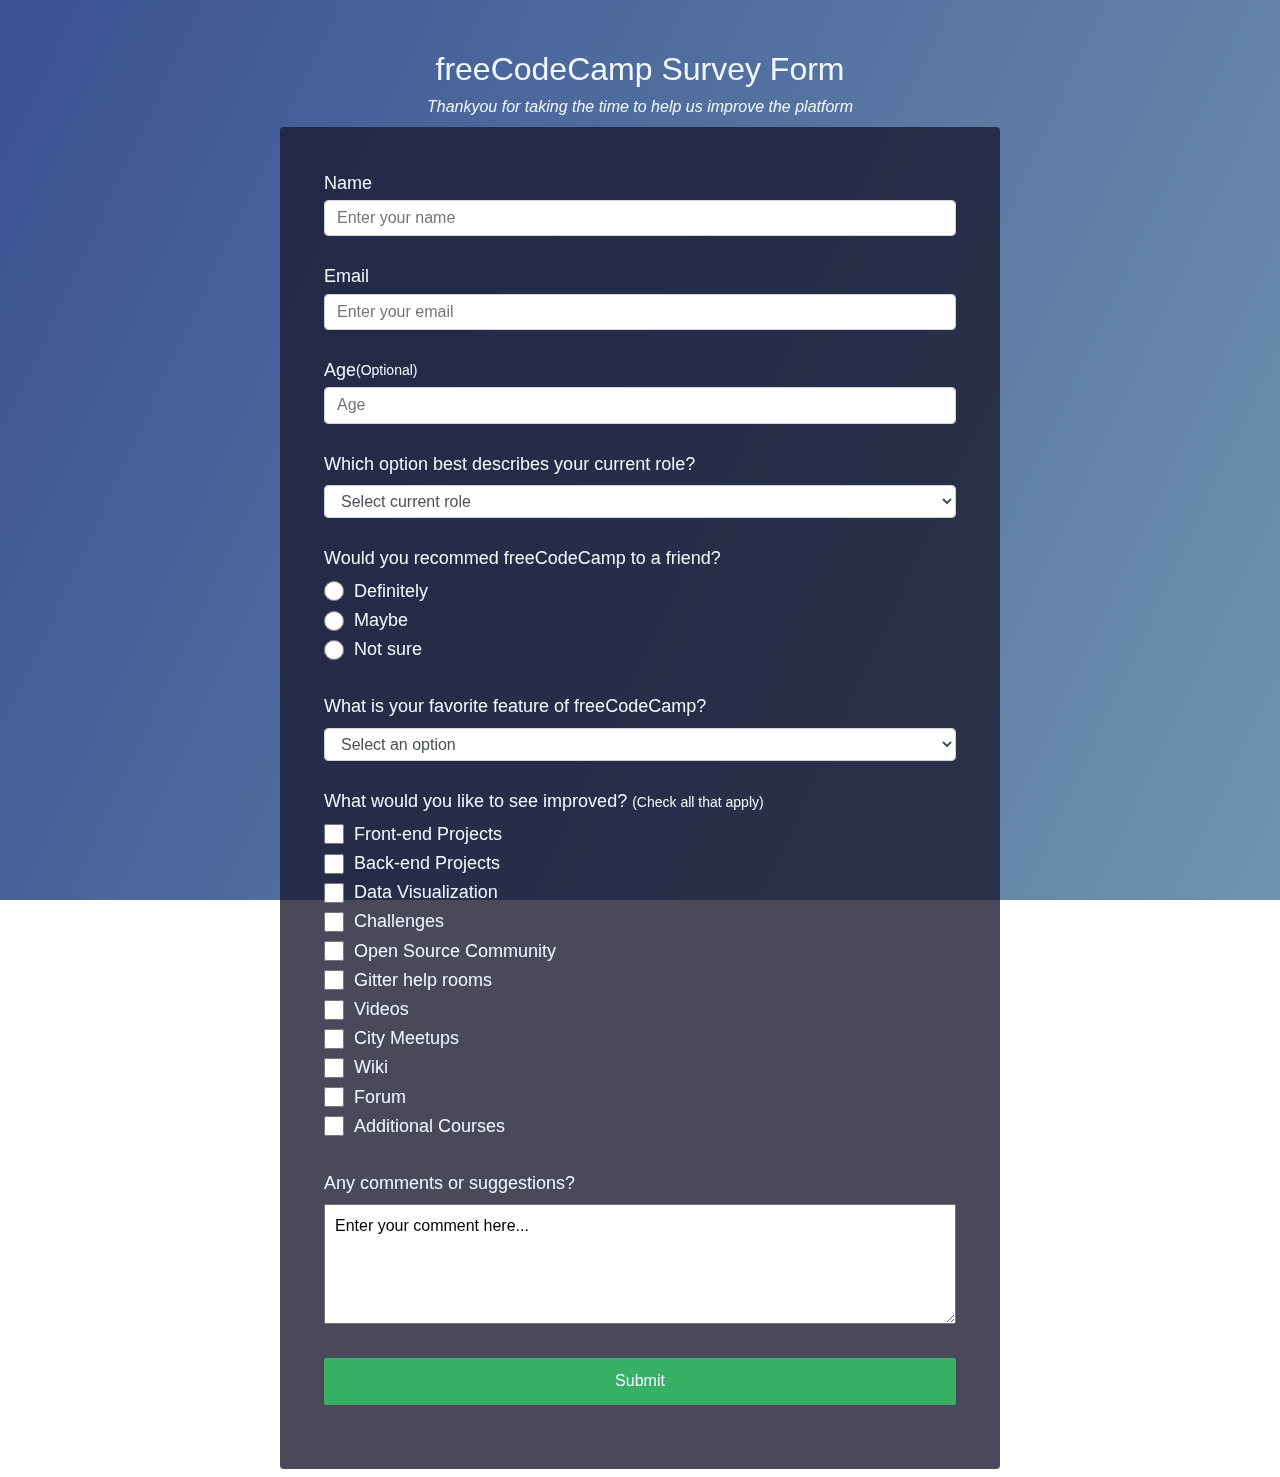
<file: index.html>
<!DOCTYPE html>
<html lang="en">
<head>
    <meta charset="UTF-8">
    <meta http-equiv="X-UA-Compatible" content="IE=edge">
    <meta name="viewport" content="width=device-width, initial-scale=1.0">
    <title>Survey Form</title>
    <link rel="stylesheet" href="css/main.css" />
</head>
<body>
    <div class="container"> 
        <header name="header">
            <h1 id="title" class="text-center">freeCodeCamp Survey Form</h1>
            <p id="description" class="text-center">Thankyou for taking the time to help us improve the platform</p>
        </header>

        <form id="survey-form" action="">
            <div class="form--group">
                <label id="name-label">Name </label><input type="text" id="name" class="form--control" name="full--name" placeholder="Enter your name" required />
            </div>

            <div class="form--group">
                <label id="email-label">Email </label><input type="email" id="email" class="form--control" name="email--id" placeholder="Enter your email" required />
            </div>

            <div class="form--group">
                <label id="number-label">Age <span class="clue">(Optional) </span></label><input type="number" id="number" class="form--control" name="enter--age" placeholder="Age" min="12" max="120"/>
            </div> 

            <div class="form--group">
                <p>Which option best describes your current role?</p> 
                    <select id="current--role" name="role" class="form--control">
                        <option disabled selected value>Select current role</option>
                        <option value="student">Student</option>
                        <option value="job">Full Time Job</option>
                        <option value="learner">Full Time Learner</option>
                        <option value="preferNo">Prefer Not To Say</option>
                        <option value="other">Other</option>
                    </select>
            </div> 

            <div class="form--group"> 
                <p>Would you recommed freeCodeCamp to a friend?</p>
                <label><input type="radio" value="definitely" name="recommend" class="radio"/>Definitely</label>
                <label><input type="radio" value="maybe" name="recommend" class="radio"/>Maybe</label>
                <label><input type="radio" value="not-sure" name="recommend" class="radio"/>Not sure</label>
            </div>

            <div class="form--group">
                <p>What is your favorite feature of freeCodeCamp?</p>
                    <select id="dropdown" name="fav--feature" class="form--control">
                        <option disabled selected value="">Select an option</option>
                        <option value="challenges">Challenges</option>
                        <option value="projects">Projects</option>
                        <option value="community">Community</option>
                        <option value="opensource">Open Source</option>
                    </select>
                </label>
            </div>

            <div class="form--group">
                <p>What would you like to see improved? <span class="clue">(Check all that apply)</span></p>
                <label><input type="checkbox" value="1" id="improved" class="improved--on" /> Front-end Projects</label>
                <label><input type="checkbox" value="2" id="improved" class="improved--on" /> Back-end Projects</label>
                <label><input type="checkbox" value="3" id="improved" class="improved--on" /> Data Visualization</label>
                <label><input type="checkbox" value="4" id="improved" class="improved--on" /> Challenges</label>
                <label><input type="checkbox" value="5" id="improved" class="improved--on" /> Open Source Community</label>
                <label><input type="checkbox" value="6" id="improved" class="improved--on" /> Gitter help rooms</label>
                <label><input type="checkbox" value="7" id="improved" class="improved--on" /> Videos</label>
                <label><input type="checkbox" value="8" id="improved" class="improved--on" /> City Meetups</label>
                <label><input type="checkbox" value="9" id="improved" class="improved--on" /> Wiki</label>
                <label><input type="checkbox" value="10" id="improved" class="improved--on" /> Forum</label>
                <label><input type="checkbox" value="11" id="improved" class="improved--on" /> Additional Courses</label>
            </div>

            <div class="form--group">
                <p>Any comments or suggestions?</p>
                <textarea id="textarea" name="writetext">Enter your comment here... </textarea>
            </div>

                <div class="form--group">
                    <button type="submit" id="submit" class="submit-button" >Submit</button>
                </div>
            </form>
        </div>
</body>
</html>
</file>
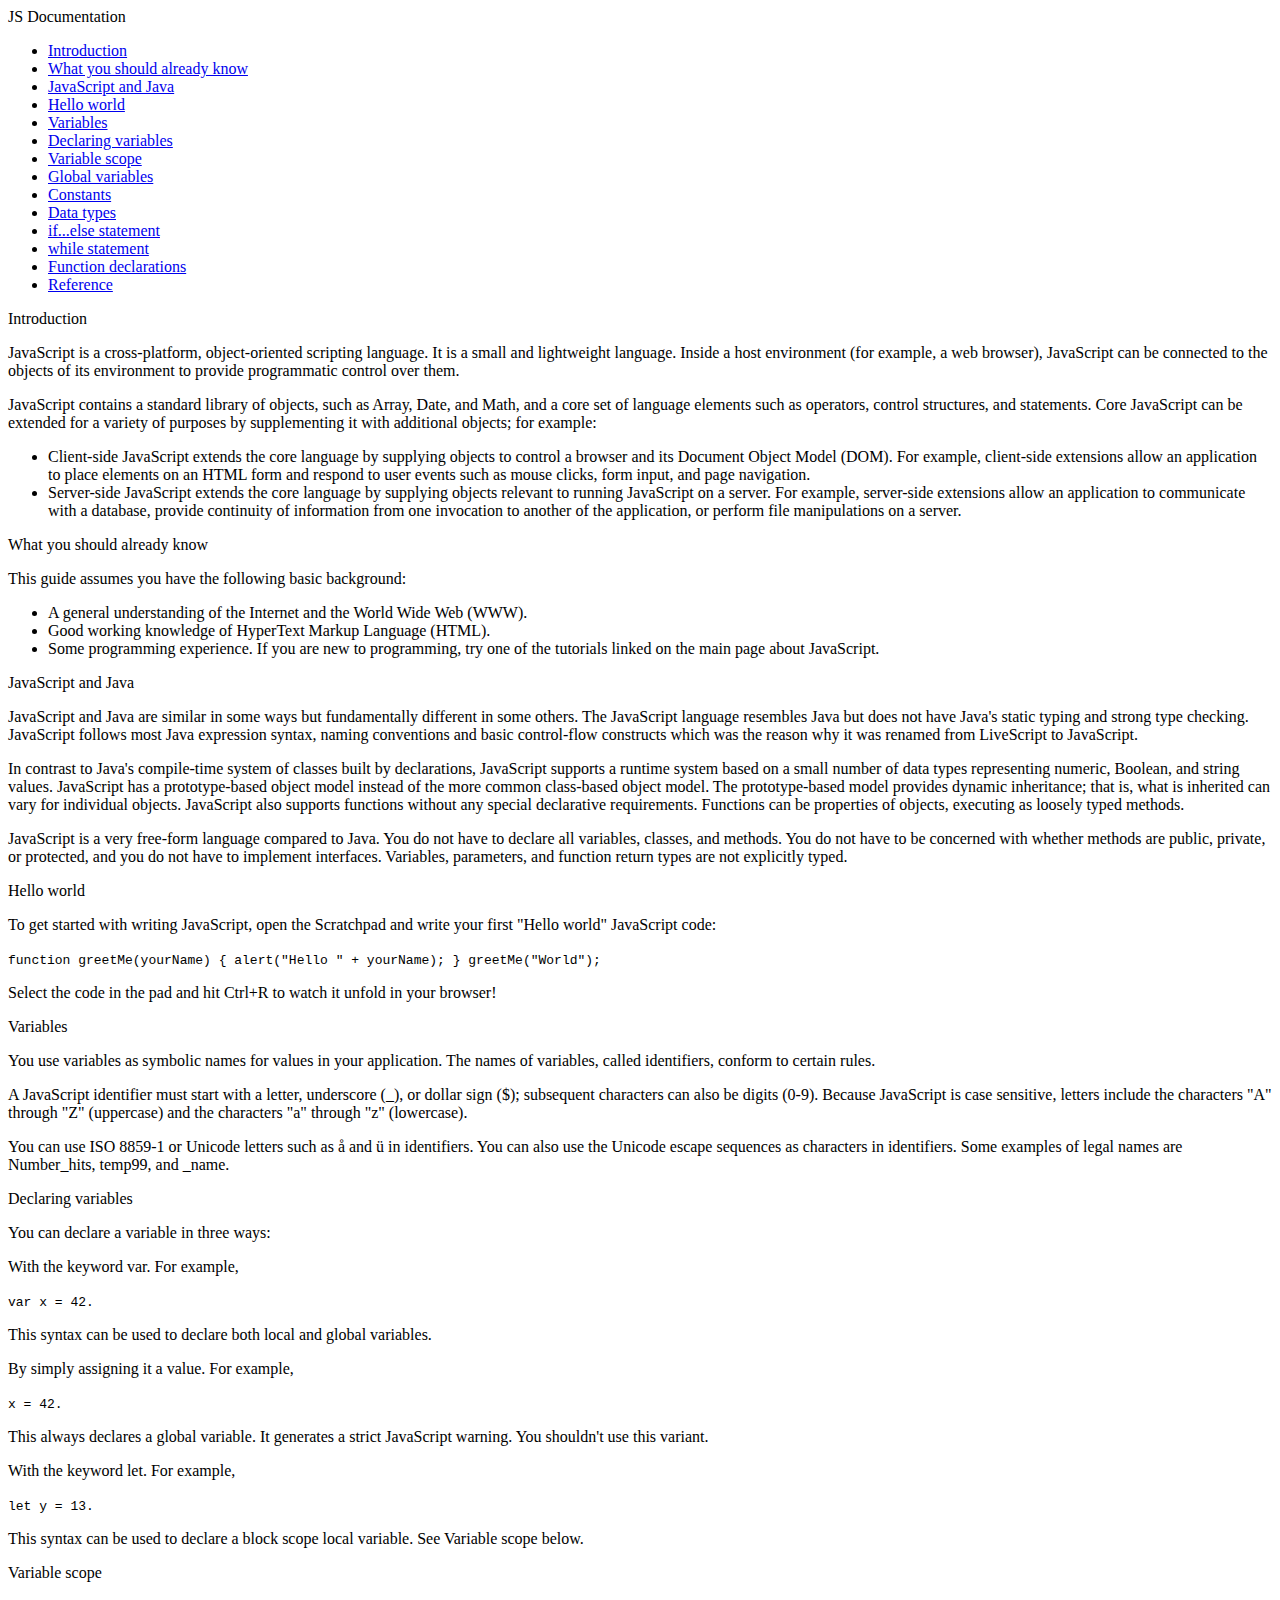
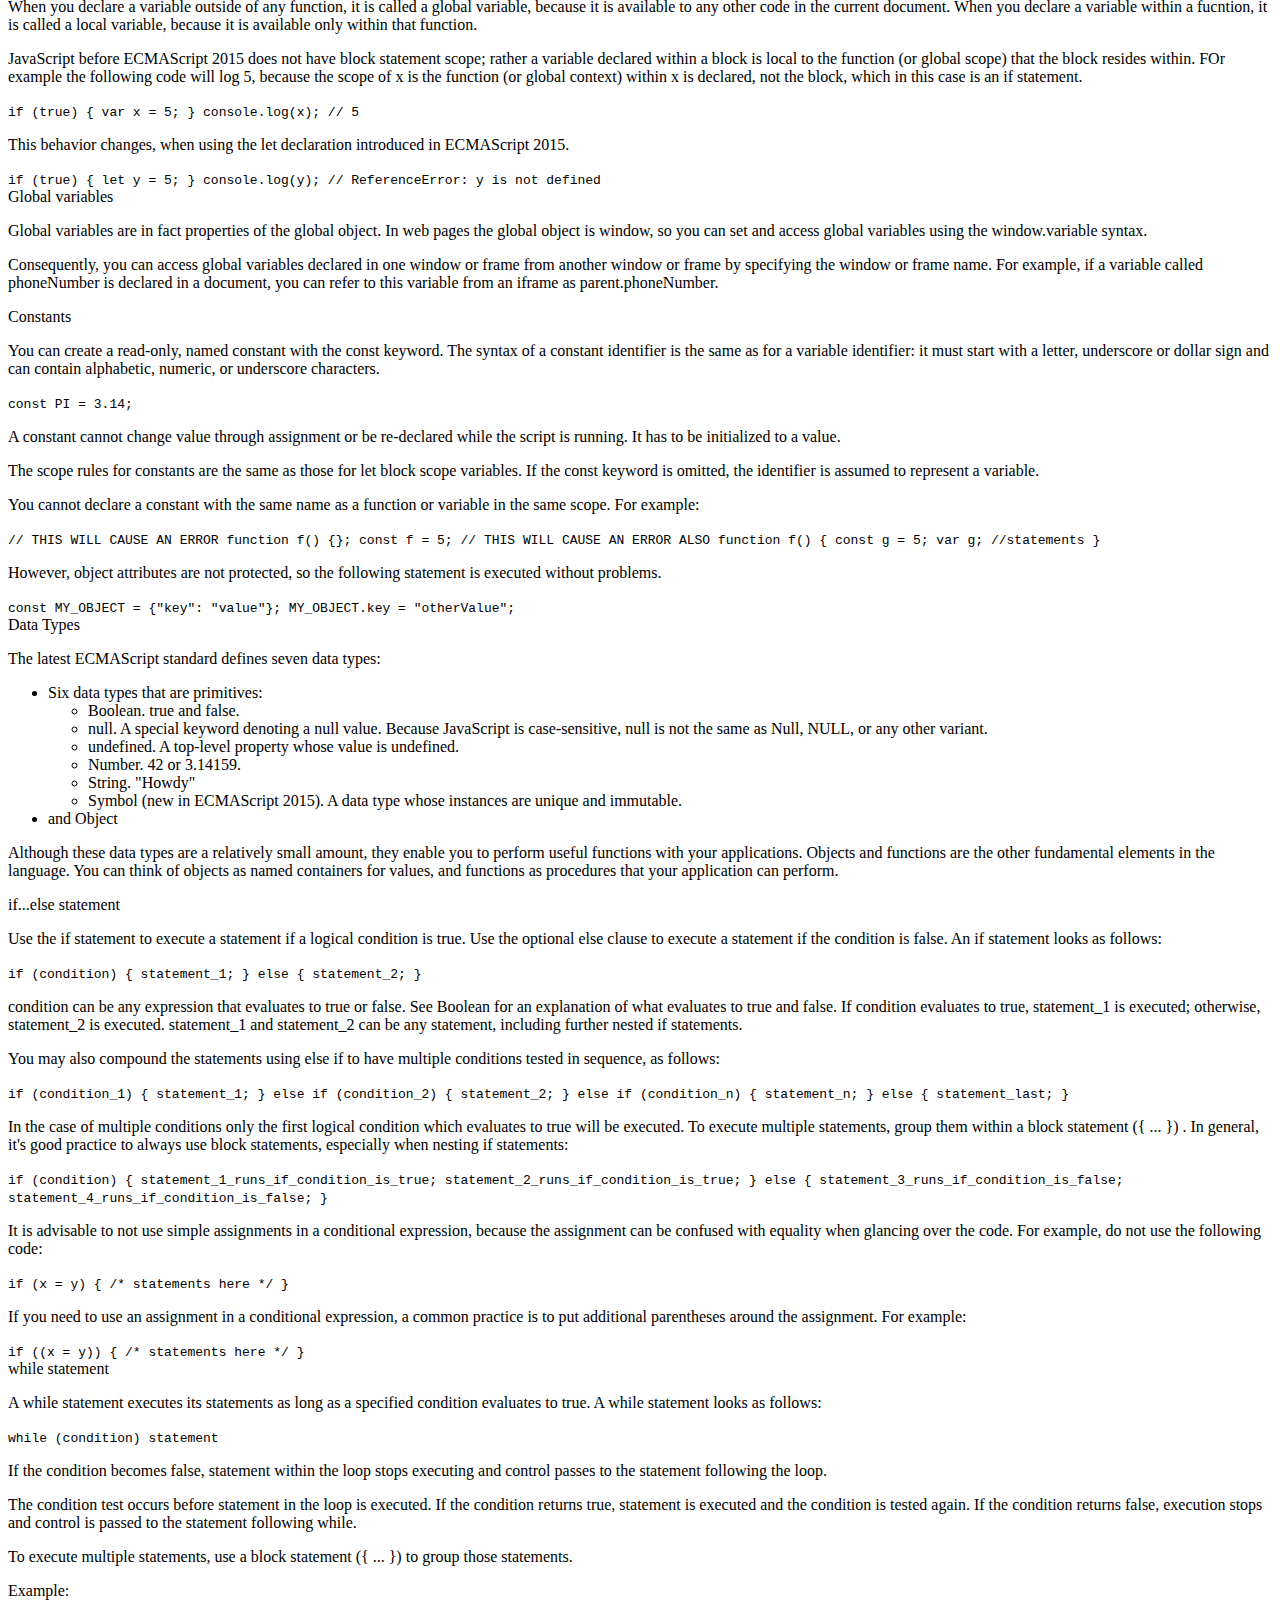
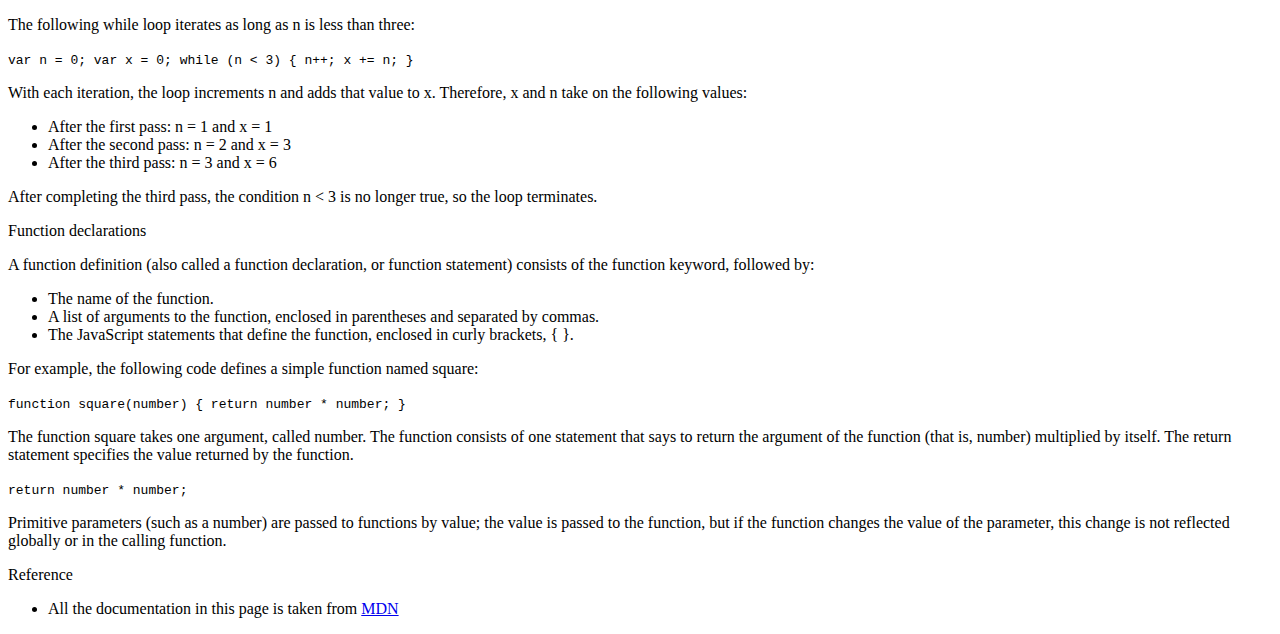
<file: technical-documentation-page/index.html>
<!DOCTYPE html>
<html lang="en">
<head>
    <meta charset="UTF-8">
    <meta http-equiv="X-UA-Compatible" content="IE=edge">
    <meta name="viewport" content="width=device-width, initial-scale=1.0">
    <link rel="stylesheet" href="styles.css">
    <link rel="preconnect" href="https://fonts.googleapis.com">
    <link rel="preconnect" href="https://fonts.gstatic.com" crossorigin>
    <link href="https://fonts.googleapis.com/css2?family=Open+Sans:wght@400;700&display=swap" rel="stylesheet">
    <title>Technical Documentation Page - freeCodeCamp.org Project Work</title>
</head>
<body>
    <main id="main-doc">
        <nav id="navbar">
            <header>JS Documentation</header>
            <ul>
                <li><a class="nav-link" href="#Introduction">Introduction</a></li>
                <li><a class="nav-link" href="#What_you_should_already_know">What you should already know</a></li>
                <li><a class="nav-link" href="#Javascript_and_java">JavaScript and Java</a></li>
                <li><a class="nav-link" href="#Hello_world">Hello world</a></li>
                <li><a class="nav-link" href="#Variables">Variables</a></li>
                <li><a class="nav-link" href="#Declaring_variables">Declaring variables</a></li>
                <li><a class="nav-link" href="#Variable_scope">Variable scope</a></li>
                <li><a class="nav-link" href="#Global_variables">Global variables</a></li>
                <li><a class="nav-link" href="#Constants">Constants</a></li>
                <li><a class="nav-link" href="#Data_types">Data types</a></li>
                <li><a class="nav-link" href="#if...else_statement">if...else statement</a></li>
                <li><a class="nav-link" href="#while_statement">while statement</a></li>
                <li><a class="nav-link" href="#Function_declarations">Function declarations</a></li>
                <li><a class="nav-link" href="#Reference">Reference</a></li>
            </ul>
        </nav>
        <section class="main-section" id="Introduction">
            <header class="topic">Introduction</header>
            <article>
                <p class="paragraph">JavaScript is a cross-platform, object-oriented scripting language. It is a small and lightweight language. Inside a host environment (for example, a web browser), JavaScript can be connected to the objects of its environment to provide programmatic control over them.</p>
                <p class="paragraph">JavaScript contains a standard library of objects, such as Array, Date, and Math, and a core set of language elements such as operators, control structures, and statements. Core JavaScript can be extended for a variety of purposes by supplementing it with additional objects; for example:</p>
                <ul>
                    <li class="paragraph">Client-side JavaScript extends the core language by supplying objects to control a browser and its Document Object Model (DOM). For example, client-side extensions allow an application to place elements on an HTML form and respond to user events such as mouse clicks, form input, and page navigation.</li>
                    <li class="paragraph">Server-side JavaScript extends the core language by supplying objects relevant to running JavaScript on a server. For example, server-side extensions allow an application to communicate with a database, provide continuity of information from one invocation to another of the application, or perform file manipulations on a server.</li>
                </ul>
            </article>
        </section>

        <section class="main-section" id="What_you_should_already_know">
            <header class="topic">What you should already know</header>
            <article>
                <p class="paragraph">This guide assumes you have the following basic background:</p>
                <ul>
                    <li class="paragraph">A general understanding of the Internet and the World Wide Web (WWW).</li>
                    <li class="paragraph">Good working knowledge of HyperText Markup Language (HTML).</li>
                    <li class="paragraph">Some programming experience. If you are new to programming, try one of the tutorials linked on the main page about JavaScript.</li>
                </ul>
            </article>
        </section>

        <section class="main-section" id="Javascript_and_java">
            <header class="topic">JavaScript and Java</header>
            <article>
            <p class="paragraph">JavaScript and Java are similar in some ways but fundamentally different in some others. The JavaScript language resembles Java but does not have Java's static typing and strong type checking. JavaScript follows most Java expression syntax, naming conventions and basic control-flow constructs which was the reason why it was renamed from LiveScript to JavaScript.</p>
            <p class="paragraph">In contrast to Java's compile-time system of classes built by declarations, JavaScript supports a runtime system based on a small number of data types representing numeric, Boolean, and string values. JavaScript has a prototype-based object model instead of the more common class-based object model. The prototype-based model provides dynamic inheritance; that is, what is inherited can vary for individual objects. JavaScript also supports functions without any special declarative requirements. Functions can be properties of objects, executing as loosely typed methods.</p>
            <p class="paragraph">JavaScript is a very free-form language compared to Java. You do not have to declare all variables, classes, and methods. You do not have to be concerned with whether methods are public, private, or protected, and you do not have to implement interfaces. Variables, parameters, and function return types are not explicitly typed.</p>
            </article>
        </section>

        <section class="main-section" id="Hello_world">
            <header class="topic">Hello world</header>
            <article>
                <p class="paragraph">To get started with writing JavaScript, open the Scratchpad and write your first "Hello world" JavaScript code:</p>
                <code>function greetMe(yourName) { alert("Hello " + yourName); }
                greetMe("World");</code>
                <p>Select the code in the pad and hit Ctrl+R to watch it unfold in your browser!</p>
            </article>
        </section>

        <section class="main-section" id="Variables">
            <header class="topic">Variables</header>
            <article>
                <p class="paragraph">You use variables as symbolic names for values in your application. The names of variables, called identifiers, conform to certain rules.</p>
                <p class="paragraph">A JavaScript identifier must start with a letter, underscore (_), or dollar sign ($); subsequent characters can also be digits (0-9). Because JavaScript is case sensitive, letters include the characters "A" through "Z" (uppercase) and the characters "a" through "z" (lowercase).</p>
                <p class="paragraph">You can use ISO 8859-1 or Unicode letters such as å and ü in identifiers. You can also use the Unicode escape sequences as characters in identifiers. Some examples of legal names are Number_hits, temp99, and _name.</p>
            </article>    
        </section>
        
        <section class="main-section" id="Declaring_variables">
            <header class="topic">Declaring variables</header>
            <article>
                <p class="paragraph">You can declare a variable in three ways:</p>
                <p class="paragraph">With the keyword var. For example,</p>
                <code>var x = 42.</code>
                <p class="paragraph">This syntax can be used to declare both local and global variables.</p>
                <p class="paragraph">By simply assigning it a value. For example,</p>
                <code>x = 42.</code>
                <p>This always declares a global variable. It generates a strict JavaScript warning. You shouldn't use this variant.</p>
                <p>With the keyword let. For example,</p>
                <code>let y = 13.</code>
                <p>This syntax can be used to declare a block scope local variable. See Variable scope below.</p>
            </article>
        </section>
        
        <section class="main-section" id="Variable_scope">
            <header class="topic">Variable scope</header>
            <article>
                <p>When you declare a variable outside of any function, it is called a global variable, because it is available to any other code in the current document. When you declare a variable within a fucntion, it is called a local variable, because it is available only within that function.</p>
                <p>JavaScript before ECMAScript 2015 does not have block statement scope; rather a variable declared within a block is local to the function (or global scope) that the block resides within. FOr example the following code will log 5, because the scope of x is the function (or global context) within x is declared, not the block, which in this case is an if statement.</p>
                <code>if (true) { var x = 5; } console.log(x); // 5</code>
                <p>This behavior changes, when using the let declaration introduced in ECMAScript 2015.</p>
                <code>if (true) { let y = 5; } console.log(y); // ReferenceError: y is
                not defined</code>
            </article>
        </section>

        <section class="main-section" id="Global_variables">
            <header class="topic">Global variables</header>
            <article>
                <p>Global variables are in fact properties of the global object. In web pages the global object is window, so you can set and access global variables using the window.variable syntax.</p>
                <p>Consequently, you can access global variables declared in one window or frame from another window or frame by specifying the window or frame name. For example, if a variable called phoneNumber is declared in a document, you can refer to this variable from an iframe as parent.phoneNumber.</p>
            </article>
        </section>

        <section class="main-section" id="Constants">
            <header class="topic">Constants</header>
            <article>
                <p>You can create a read-only, named constant with the const keyword. The syntax of a constant identifier is the same as for a variable identifier: it must start with a letter, underscore or dollar sign and can contain alphabetic, numeric, or underscore characters.</p>
                <code>const PI = 3.14;</code>
                <p>A constant cannot change value through assignment or be re-declared while the script is running. It has to be initialized to a value.</p>
                <p>The scope rules for constants are the same as those for let block scope variables. If the const keyword is omitted, the identifier is assumed to represent a variable.</p>
                <p>You cannot declare a constant with the same name as a function or variable in the same scope. For example:</p>
                <code>// THIS WILL CAUSE AN ERROR function f() {}; const f = 5; // THIS
                    WILL CAUSE AN ERROR ALSO function f() { const g = 5; var g;
                    //statements }</code>
                <p>However, object attributes are not protected, so the following statement is executed without problems.</p>
                <code>const MY_OBJECT = {"key": "value"}; MY_OBJECT.key =
                    "otherValue";</code>
            </article>
        </section>

        <section class="main-section" id="Data_types">
            <header class="topic">Data Types</header>
            <article>
                <p>The latest ECMAScript standard defines seven data types:</p>
                <ul>
                    <li>Six data types that are primitives:
                        <ul>
                            <li>Boolean. true and false.</li>
                            <li>null. A special keyword denoting a null value. Because JavaScript is case-sensitive, null is not the same as Null, NULL, or any other variant.</li>
                            <li>undefined. A top-level property whose value is undefined.</li>
                            <li>Number. 42 or 3.14159.</li>
                            <li>String. "Howdy"</li>
                            <li>Symbol (new in ECMAScript 2015). A data type whose instances are unique and immutable.</li>
                        </ul>
                    </li>
                    <li>and Object</li>
                </ul>
                <p>Although these data types are a relatively small amount, they enable you to perform useful functions with your applications. Objects and functions are the other fundamental elements in the language. You can think of objects as named containers for values, and functions as procedures that your application can perform.</p>
            
            </article>
            </section>

        <section class="main-section" id="if...else_statement">
            <header class="topic">if...else statement</header>
            <article>
                <p>Use the if statement to execute a statement if a logical condition is true. Use the optional else clause to execute a statement if the condition is false. An if statement looks as follows:</p>
                <code>if (condition) { statement_1; } else { statement_2; }</code>
                <p>condition can be any expression that evaluates to true or false. See Boolean for an explanation of what evaluates to true and false. If condition evaluates to true, statement_1 is executed; otherwise, statement_2 is executed. statement_1 and statement_2 can be any statement, including further nested if statements.</p>
                <p>You may also compound the statements using else if to have multiple conditions tested in sequence, as follows:</p>
                <code>if (condition_1) { statement_1; } else if (condition_2) {
                    statement_2; } else if (condition_n) { statement_n; } else {
                    statement_last; }</code>
                <p>In the case of multiple conditions only the first logical condition which evaluates to true will be executed. To execute multiple statements, group them within a block statement ({ ... }) . In general, it's good practice to always use block statements, especially when nesting if statements:</p>
                <code>if (condition) { statement_1_runs_if_condition_is_true;
                    statement_2_runs_if_condition_is_true; } else {
                    statement_3_runs_if_condition_is_false;
                    statement_4_runs_if_condition_is_false; }</code>
                <p>It is advisable to not use simple assignments in a conditional expression, because the assignment can be confused with equality when glancing over the code. For example, do not use the following code:</p>
                <code>if (x = y) { /* statements here */ }</code>
                <p>If you need to use an assignment in a conditional expression, a common practice is to put additional parentheses around the assignment. For example:</p>
                <code>if ((x = y)) { /* statements here */ }</code>
            </article>
        </section>

        <section class="main-section" id="while_statement">
            <header class="topic">while statement</header>
            <article>
                <p>A while statement executes its statements as long as a specified condition evaluates to true. A while statement looks as follows:</p>
                <code>while (condition) statement</code>
                <p>If the condition becomes false, statement within the loop stops executing and control passes to the statement following the loop.</p>
                <p>The condition test occurs before statement in the loop is executed. If the condition returns true, statement is executed and the condition is tested again. If the condition returns false, execution stops and control is passed to the statement following while.</p>
                <p>To execute multiple statements, use a block statement ({ ... }) to group those statements.</p>
                <p>Example:</p>
                <p>The following while loop iterates as long as n is less than three:</p>
                <code>var n = 0; var x = 0; while (n < 3) { n++; x += n; }</code>
                <p>With each iteration, the loop increments n and adds that value to x. Therefore, x and n take on the following values:</p>
                <ul>
                    <li>After the first pass: n = 1 and x = 1</li>
                    <li>After the second pass: n = 2 and x = 3</li>
                    <li>After the third pass: n = 3 and x = 6</li>
                </ul>
                <p>After completing the third pass, the condition n < 3 is no longer true, so the loop terminates.</p>
            </article>
        </section>

        <section class="main-section" id="Function_declarations">
            <header class="topic">Function declarations</header>
            <article>
                <p>A function definition (also called a function declaration, or function statement) consists of the function keyword, followed by:</p>
                <ul>
                    <li>The name of the function.</li>
                    <li>A list of arguments to the function, enclosed in parentheses and separated by commas.</li>
                    <li>The JavaScript statements that define the function, enclosed in curly brackets, { }.</li>
                </ul>
                <p>For example, the following code defines a simple function named square:</p>
                <code>function square(number) { return number * number; }</code>
                <p>The function square takes one argument, called number. The function consists of one statement that says to return the argument of the function (that is, number) multiplied by itself. The return statement specifies the value returned by the function.</p>
                <code>return number * number;</code>
                <p>Primitive parameters (such as a number) are passed to functions by value; the value is passed to the function, but if the function changes the value of the parameter, this change is not reflected globally or in the calling function.</p>
            </article>
        </section>

        <section class="main-section" id="Reference">
            <header class="reference">Reference</header>
            <ul>
                <li>All the documentation in this page is taken from <a id="link" href="https://developer.mozilla.org/en-US/docs/Web/JavaScript/Guide">MDN</a></li>
            </ul>
        </section>

    </main>    
</body>
</html>
</file>
<file: css/main.css>
:root {
    --color-white: #f3f3f3;
    --color-darkblue: #1b1b32;
    --color-darkblue-alpha: rgba(27, 27, 50, 0.8);
    --color-green: #37af65;
}

*,
*::before,
*::after {
    box-sizing: border-box;
}


body::before {
    content: '';
    position: fixed;
    top: 0;
    left: 0;
    height: 100%;
    width: 100%;
    z-index: -1;
    background: var(--color-green);
    background-image: linear-gradient( 115deg, rgba(58, 58, 158, 0.8), rgba(136, 136, 206, 0.7) ), url(https://cdn.freecodecamp.org/testable-projects-fcc/images/survey-form-background.jpeg);
    background-size: cover;
    background-repeat: no-repeat;
    background-position: center;
}

.header {
    padding: 0 0.625rem;
    margin-bottom: 1.875rem;
}

.container {
    width: 100%;
    margin: 3.125rem auto 0 auto;
}

div {
    display: block;
}

body {
    font-family: Arial, Helvetica, sans-serif;
    font-size: 1rem;
    font-weight: 400;
    line-height: 1.4;
    color: aliceblue;
}

.text-center {
    text-align: center;
}

h1, p {
    margin-top: 0;
    margin-bottom: 0.5rem;
}

h1 {
    font-weight: 400;
    line-height: 1.2;
}

#description {
    font-size: 1em;
    font-style: italic;
}

p {
    font-size: 1.125em;
}

form {
    display: block;
    background: var(--color-darkblue-alpha);
    border-radius: 0.25rem;
    margin-top: 0em;
    padding: 2.5rem;
}

@media (min-width: 576px) {
    .container {
        max-width: 540px;
    }
}

@media (min-width: 768px) {
    .container {
        max-width: 720px;
    }
}
    

@media (min-width: 480px) {
    form {
        padding: 2.5rem;
    }
}

button {
    border: none;
}

.form--group {
    margin: 0 auto 1.25rem auto;
    padding: 0.25rem;
}

.form--control {
    display: block;
    width: 100%;
    height: auto;
    padding: 0.375rem 0.75rem;
    color: #495057;
    background-color: #fff;
    background-clip: padding-box;
    border: 1px solid #ced4da;
    border-radius: 0.25rem;
    transition: border-color 0.15s ease-in-out, box-shadow 0.15s ease-in-out;
}

label {
    display: flex;
    align-items: center;
    font-size: 1.125rem;
    margin-bottom: 0.25rem;
}

input,
button,
select,
textarea {
    margin: 0;
    font-family: inherit;
    font-size: inherit;
    line-height: inherit;
}

textarea {
    min-height: 120px;
    width: 100%;
    padding: 0.625rem;
    resize: vertical;
    font: inherit;
}

.submit-button {
    display: block;
    width: 100%;
    padding: 0.75rem;
    background: var(--color-green);
    color: inherit;
    border-radius: 2px;
    cursor: pointer;
}

.clue {
    font-size: 14px;
}

.improved--on,
.radio {
    display: inline-block;
    margin-right: 0.623rem;
    min-height: 1.25rem;
    min-width: 1.25rem;
}
</file>
<file: technical-documentation-page/styles.css>
@media only screen and (max-width: 768px) {
    /* For mobile phones: */
    [class*="col-"] {
      width: 100%;
    }
  }
</file>
